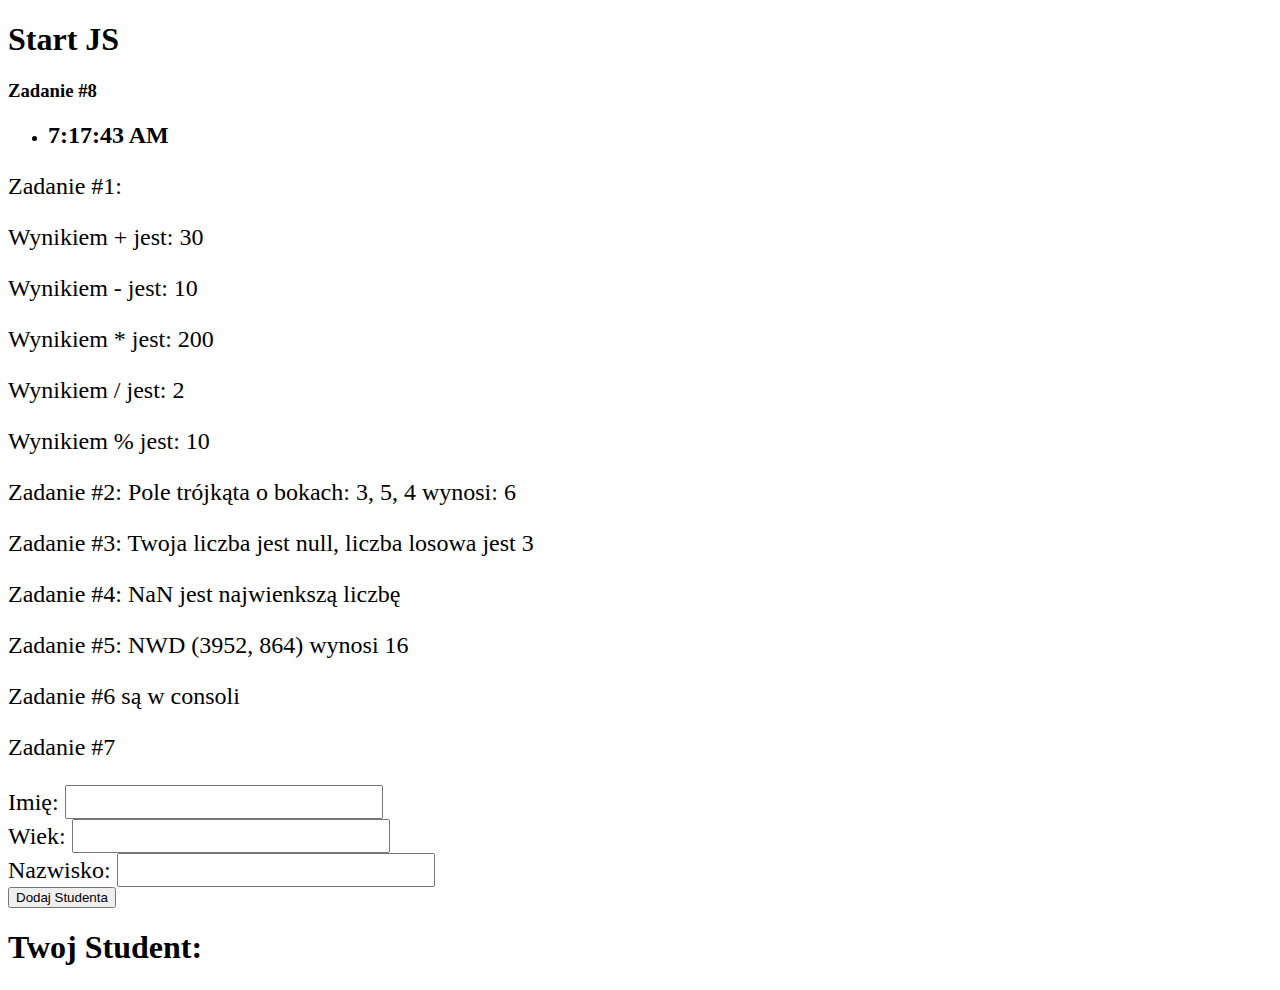
<file: Lab 3-4/index.html>
<!DOCTYPE html>
<html lang="en">
<head>
    <meta charset="UTF-8">
    <meta http-equiv="X-UA-Compatible" content="IE=edge">
    <meta name="viewport" content="width=device-width, initial-scale=1.0">
    <title>JavaScript LAB_3</title>
    <link rel="stylesheet" href="style.css">
</head>
<body>

    <h1>Start JS</h1>
    <h3>Zadanie #8</h3>
    <ul>
        <li><h2 id="czas"></h2id></h2></li>
    </ul>
    
    <!-- <br> -->
    <p>Zadanie #1:</p>
    <p id="addR"></p>
    <p id="subR"></p>
    <p id="mulR"></p>
    <p id="divR"></p>
    <p id="modR"></p>

    <p id="areaR"></p>

    <p id="losR"></p>
<!-- id="" twoży identyfukator przez który można łączyć JS -->

    <p id="najwR"></p>
    
    <p id="nwd"></p>

    <p id="obiekt"></p>

    <p>Zadanie #6 są w consoli</p>

<form>
    <p id="obiekt">Zadanie #7</p>
    <label for="name">Imię: </label>
    <input type="text" id="name"><br>
  
    <label for="age">Wiek: </label>
    <input type="text" id="age"><br>
  
    <label for="lastName">Nazwisko: </label>
    <input type="text" id="lastName"><br>
  
    <button type="button" onclick="createStudent()">Dodaj Studenta</button>
    </form>
      
    <h1>Twoj Student:</h1>
    <p id="studentName"></p>
    <p id="studentAge"></p>
    <p id="studentLastName"></p>

    
<script src="script.js"></script>
</body>
</html>
</file>
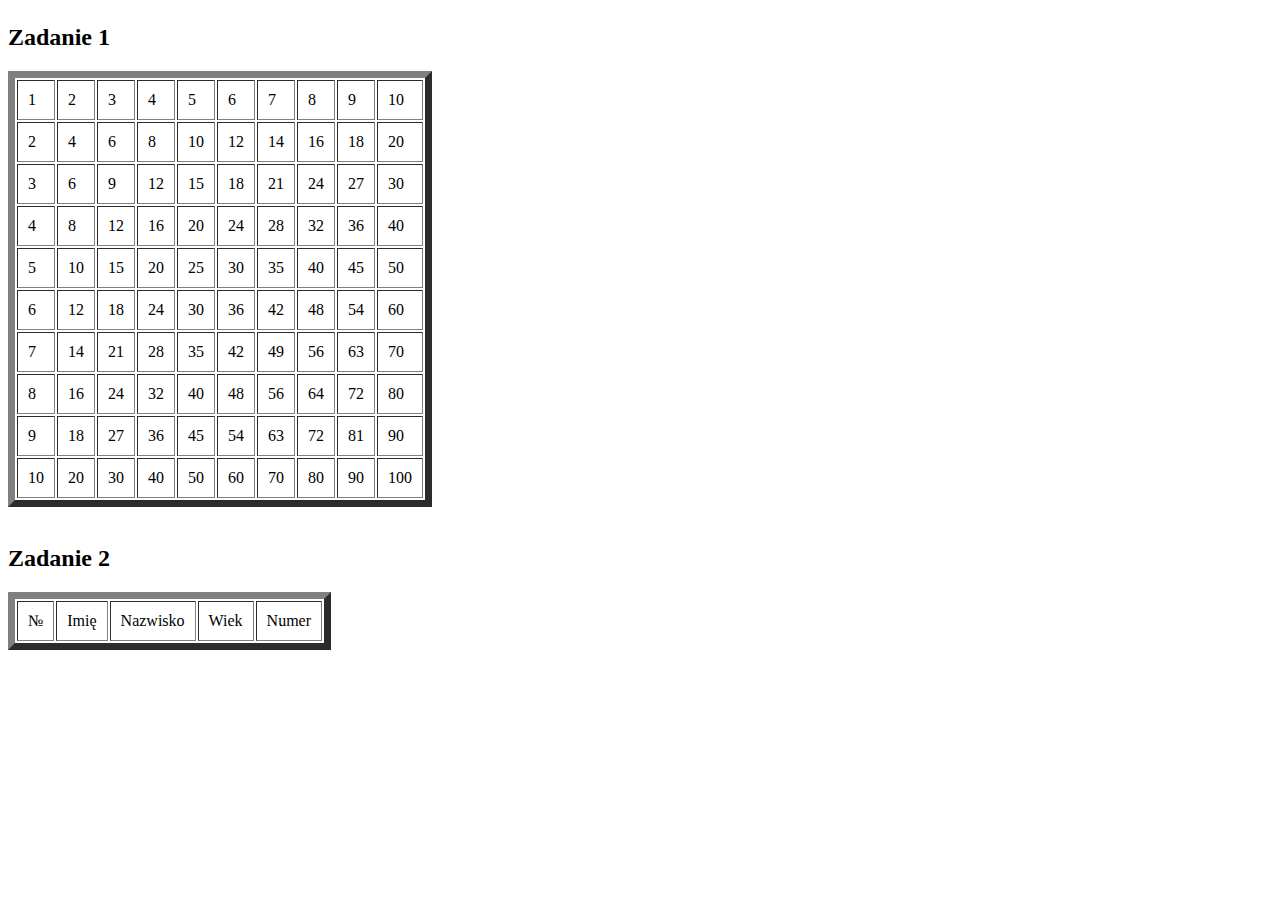
<file: Lab 5/index.html>
<!DOCTYPE html>
    <html>
    <head>
        <meta charset="UTF-8">
        <title>Lab_5</title>
        <link rel="stylesheet" href="style.css">
    </head>
<body>
<!-- Rozgrzewka 
  Obliczanie noworoczne zakończone komunikatem
  "Szczęśliwego Nowego Roku" w dok. HTML -->
<p id="countdown" class="NowyRok"></p>


<h2>Zadanie 1</h2>
<script>
function table(){
    // krok 1 Stworzenie tabliczki
    document.write("<table border=\"7\">");

    for(i=1; i < 11; i++){  // krok 2 pętla z {i} wykona się 10 razy
        document.write(`<tr><td> ${i} </td>`); // krok 3 Stworzenie kolumn i wiersze

        for(j=1; j<11; j++){ // krok 3 pętla z {j} wykona się 10 razy

            if(j != 1){ // Jeśli j nie równa się 1 - wykona się kod poniżej
                document.write(`<td> ${i*j} </td>`) // tworzy komórkę dla liczby i zapisuje iloczyn i*j
            }
        }
        document.write("</tr>"); // krok 3 koniec
    }
    // koniec kroku 1
    document.write("</table>")
}
table(); //wywołanie funkcji
</script>

<br>

<h2>Zadanie 2</h2>


<script type="text/javascript" src="script.js"></script>
</body>
</html>
</file>
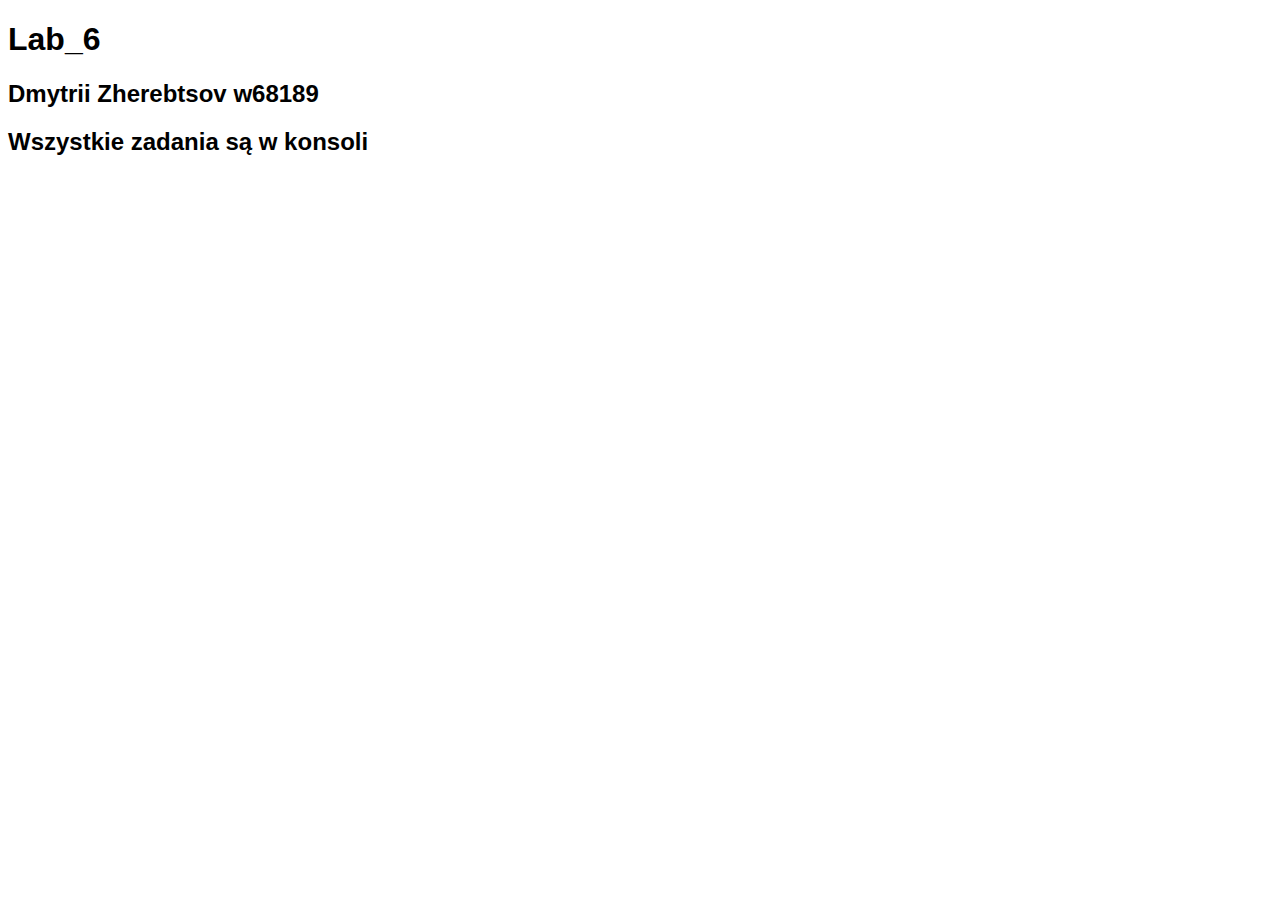
<file: Lab_6/index.html>
<!DOCTYPE html>
<html lang="en">
<head>
    <meta charset="UTF-8">
    <meta http-equiv="X-UA-Compatible" content="IE=edge">
    <meta name="viewport" content="width=device-width, initial-scale=1.0">
    <link rel="stylesheet" href="style.css">
    <title>Lab_6</title>
</head>
<body>
    <h1>Lab_6</h1>
    <h2>Dmytrii Zherebtsov w68189</h2>
    <h2>Wszystkie zadania są w konsoli</h2>
    <script src="scripts.js"></script>
</body>
</html>
</file>
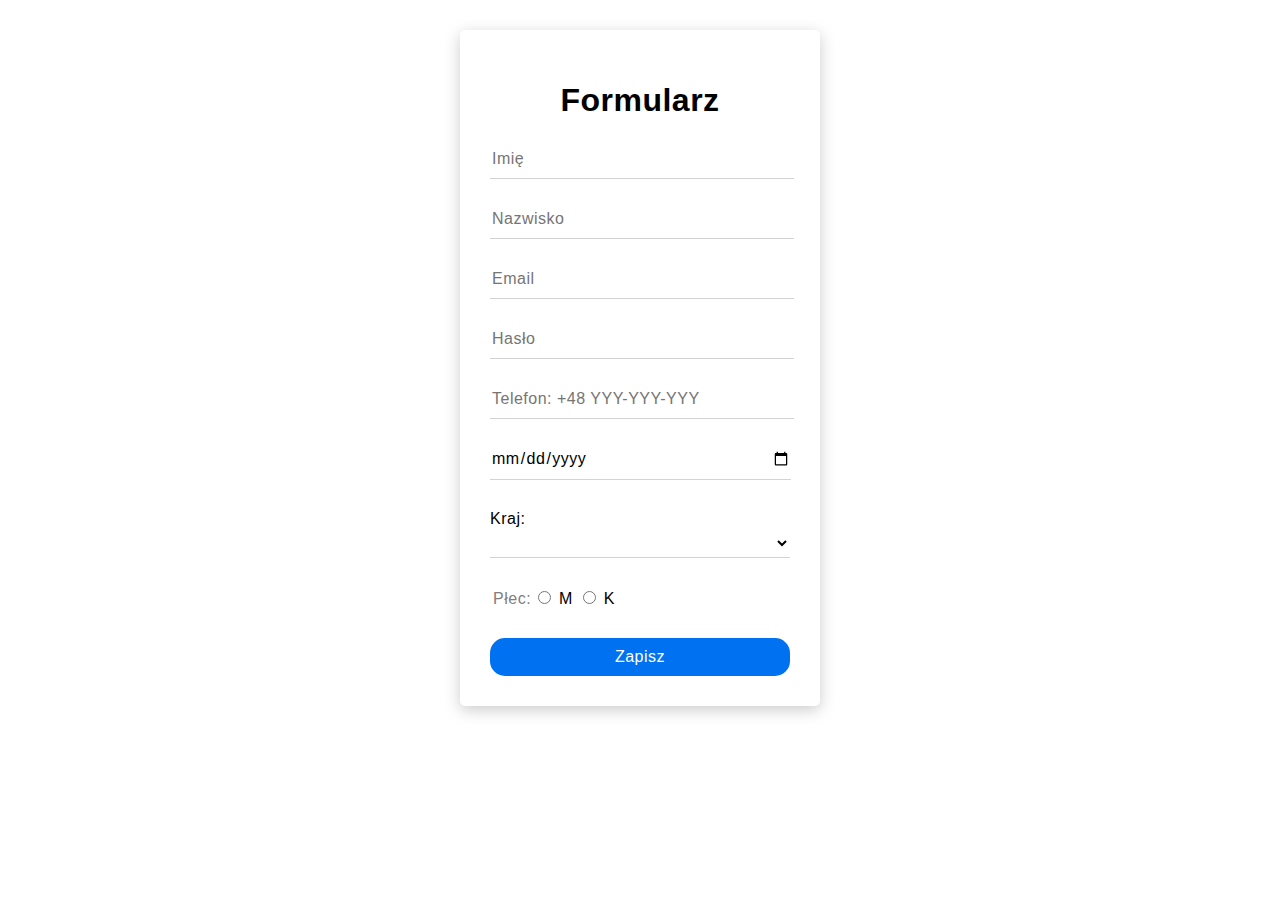
<file: Lab_7/index.html>
<!DOCTYPE html>
<html lang="en">
<head>
    <meta charset="UTF-8">
    <meta http-equiv="X-UA-Compatible" content="IE=edge">
    <meta name="viewport" content="width=device-width, initial-scale=1.0">
    <title>Formularz</title>
    <link rel="stylesheet" href="style.css">
</head>
<body>

    <form class="form" name="userForm">
        <h1 class="form_title">Formularz</h1>

        <div class="form_group">
            <label for="name"  class="form_label"></label>
            <input id="user_name" name="userName" class="form_input" type="text" placeholder="Imię" 
            required oninvalid="this.setCustomValidity('Pole NIE posiada wartości!')" 
            oninput="this.setCustomValidity('')">

            <p onclick="check()" class="message" id="demo"></p>
        </div>

        <div class="form_group">
            <label for="lastName" class="form_label"></label>
            <input class="form_input" type="text" placeholder="Nazwisko" required 
            oninvalid="this.setCustomValidity('Pole NIE posiada wartości!')" 
            oninput="this.setCustomValidity('')">
        </div>

        <div class="form_group">
            <label class="form_label" for="email"></label>
            <input class="form_input" type="email" id="email_input" 
            placeholder="Email" onblur="checkEmailValidity()" required>
        </div>

        <div class="form_group">
            <label class="form_label" for="password"></label>
            <input class="form_input" type="password" placeholder="Hasło" id="password_input" onkeyup="checkPassword()" required
            oninvalid="this.setCustomValidity('Pole NIE posiada wartości!')" 
            oninput="this.setCustomValidity('')">
            <p id="password_strength"></p>
        </div>

        <div class="form_group">
            <label class="form_label" for="num"></label>
            <input class="form_input" type="text" name="formLen" id="tel" minlength="9" 
            maxlength="12" placeholder="Telefon: +48 YYY-YYY-YYY" required><br>
        </div>

        <div class="form_group"> 
            <input class="form_input" type="date" name="dateValue" required
            oninvalid="this.setCustomValidity('Pole NIE posiada wartości!')" 
            oninput="this.setCustomValidity('')">
        </div>

        <div class="form_group">
            <label for="country">Kraj: </label>
            <select placeholder="Kraj" class="form_input" name="country" 
              oninvalid="this.setCustomValidity('Pole NIE posiada wartości!')" 
              oninput="this.setCustomValidity('')" required>
                <option></option>
                <option value="Polska">Polska</option>
                <option value="Ukraina">Ukraina</option>
                <option value="Litwa">Litwa</option>
                <option value="Niemcy">Niemcy</option>
            </select>
            <span class="error"></span>
        </div>

        <div class="form_group">
            <label class="form_label_płec" for="sex">Płec: </label>
            <input class="form_sex" type="radio" name="M-W" id="sex" required>
            <label for="Man">M</label>
            <input class="form_sex" type="radio" name="M-W" id="sex" required>
            <label for="Women">K</label>
        </div>

        <button class="form_button" onclick="myFunction()">Zapisz</button>
        <!-- <input class="form_button" type="submit" name="submit" value="Zapisz" > -->
    </form>


    <script src="script.js"></script>
</body>
</html>
</file>
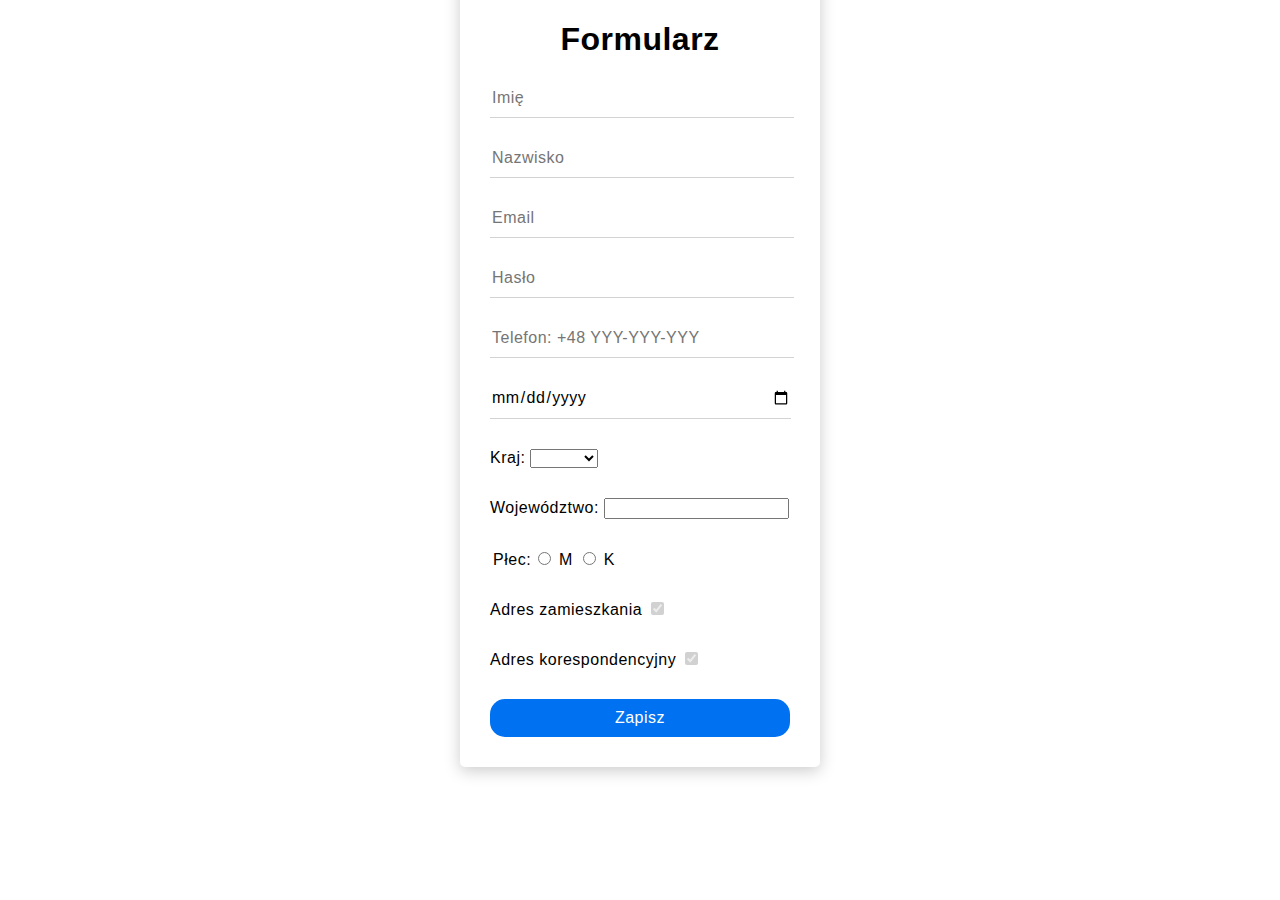
<file: Lab_8/index.html>
<!DOCTYPE html>
<html lang="en">
<head>
    <meta charset="UTF-8">
    <meta http-equiv="X-UA-Compatible" content="IE=edge">
    <meta name="viewport" content="width=device-width, initial-scale=1.0">
    <title>Formularz</title>
    <link rel="stylesheet" href="style.css">
</head>
<body>

    <form class="form" name="userForm">
        <h1 class="form_title">Formularz</h1>

        <div class="form_group">
            <label for="name"  class="form_label"></label>
            <input id="user_name" name="userName" class="form_input" type="text" placeholder="Imię" 
            required oninvalid="this.setCustomValidity('Pole NIE posiada wartości!')" 
            oninput="this.setCustomValidity('')">

            <p onclick="check()" class="message" id="demo"></p>
        </div>

        <div class="form_group">
            <label for="lastName" class="form_label"></label>
            <input class="form_input" type="text" placeholder="Nazwisko" required 
            oninvalid="this.setCustomValidity('Pole NIE posiada wartości!')" 
            oninput="this.setCustomValidity('')">
        </div>

        <div class="form_group">
            <label class="form_label" for="email"></label>
            <input class="form_input" type="email" id="email_input" 
            placeholder="Email" onblur="checkEmailValidity()" required>
        </div>

        <div class="form_group">
            <label class="form_label" for="password"></label>
            <input class="form_input" type="password" placeholder="Hasło" id="password_input" onkeyup="checkPassword()" required
            oninvalid="this.setCustomValidity('Pole NIE posiada wartości!')" 
            oninput="this.setCustomValidity('')">
            <p id="password_strength"></p>
        </div>

        <div class="form_group">
            <label class="form_label" for="num"></label>
            <input class="form_input" type="text" name="formLen" id="tel" pattern="[0-9]*" inputmode="numeric"
                maxlength="12" placeholder="Telefon: +48 YYY-YYY-YYY" required><br>
        </div>

        <div class="form_group"> 
            <input class="form_input" type="date" name="dateValue" required
            oninvalid="this.setCustomValidity('Pole NIE posiada wartości!')" 
            oninput="this.setCustomValidity('')">
        </div>

        <div class="form_group">
            <label>Kraj: </label>
            <select name="country" required onchange="toggleWojewodztwoField()">
                <option></option>
                <option value="Polska">Polska</option>
                <option value="Ukraina">Ukraina</option>
                <option value="Litwa">Litwa</option>
                <option value="Niemcy">Niemcy</option>
            </select>
            <span class="error"></span>
        </div>

        <div class="form_group" id="wojewodztwoGroup">
            <label>Województwo: </label>
            <input type="text" name="wojewodztwo" required>
            <span class="error"></span>
        </div>

        <div class="form_group">
            <label class="form_label_płec" for="sex">Płec: </label>
            <input class="form_sex" type="radio" name="M-W" id="sex" required>
            <label for="Man">M</label>
            <input class="form_sex" type="radio" name="M-W" id="sex" required>
            <label for="Women">K</label>
        </div>

        <div class="form_group">
            <label for="addressCheckbox">Adres zamieszkania</label>
            <input type="checkbox" id="addressCheckbox" checked disabled>
        </div>
    
        <div class="form_group">
            <label for="addressCheckbox">Adres korespondencyjny</label>
            <input type="checkbox" id="addressCheckbox" checked disabled>
        </div>

        <button class="form_button" onclick="myFunction()">Zapisz</button>
        <!-- <input class="form_button" type="submit" name="submit" value="Zapisz" > -->

    </form>


    <script src="script.js"></script>
</body>
</html>
</file>
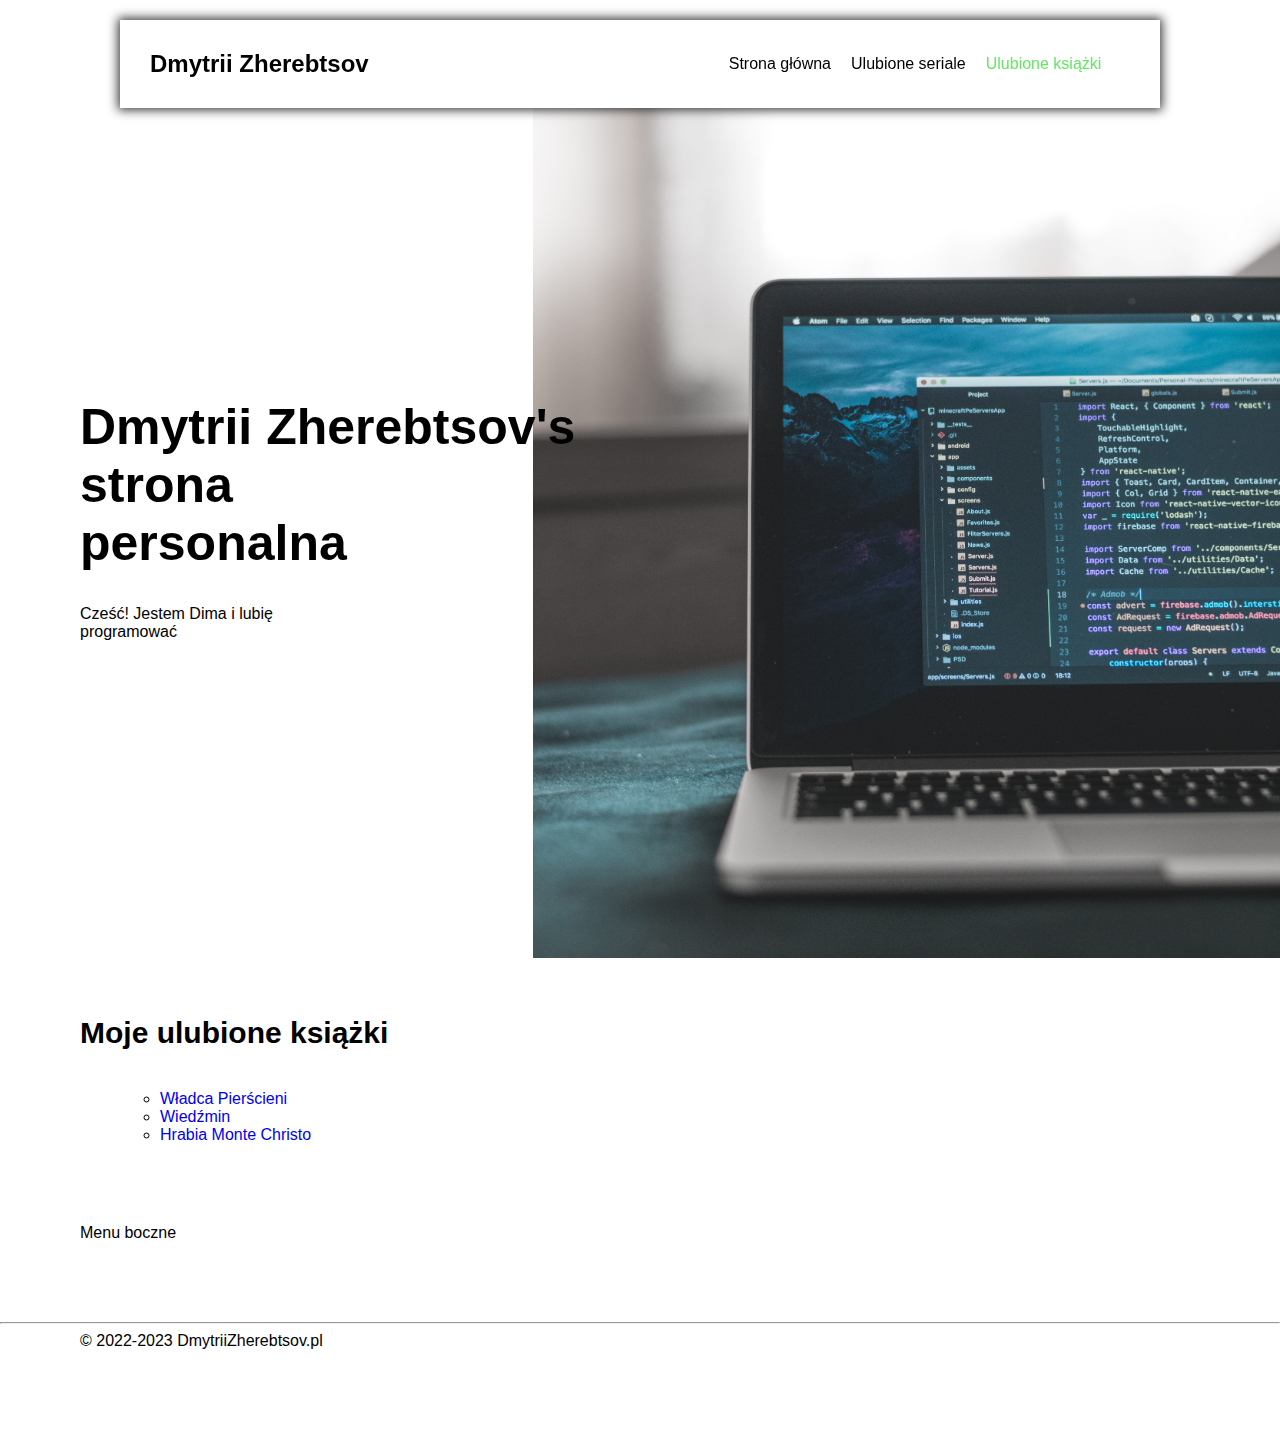
<file: Lab2/ksiazki/index.html>
﻿<!DOCTYPE html>
<html lang="pl">
  <head>
    <meta charset="utf-8">
    <title>Książki</title>
  </head>
  <body>
    <style>
    *{
      /* border: 1px solid red !important; */
      font-family: "Inter", sans-serif;
    } 
    body {
      margin: 0;
      padding: 0;
    }
    h1{
      font-size: 50px;
    }
    h4{
      font-size: 30px;
    }
    header{
      display: flex;
      background-color: rgb(255, 255, 255) !important;
      position: sticky;
      top: 0;
      left: 0;
      gap: 20px;
      box-shadow: 0 0 10px 2px #353535;
      margin: 20px 120px;
      padding: 10px 10px 10px 30px;
      z-index: 100;
    }
    section:first-child {
      display: flex;
      align-items: center;
      justify-content: space-between;
      flex-direction: row;
      height: calc(100vh - 150px);
      text-align: left;
    }
    .sect1{
      margin: 0px 0px 5em 5em;
    }
    .list{
      list-style: none;
      display: flex;
      margin-left: 300px;
    }
    header .list_nav {
      display: flex;
      /* width: 1000px;  */
      list-style: none;
      display: flex;
      align-items: center;
      justify-content: right;
    }
    header nav ul {
      gap: 20px;
    }
    a{
      text-decoration: none;
    }

/* .image {
  flex: 1;
} */
.image img {
  flex: 1;
  max-width: 80%;
}
    </style>
    <header>
      <div>
        <h2>Dmytrii Zherebtsov</h2>
      </div>
      <nav class="list_nav">
        <ul class="list">
          <li><a style="color: #000;" href="../index.html">Strona główna</a></li>
          <li>
            <a style="color: #000;" href="../seriale/index.html" >Ulubione seriale</a>
          </li>
          <li><a style="color: rgb(100, 230, 100);" href="../ksiazki/index.html">Ulubione książki</a></li>
        </ul>
      </nav>
    </header>

    <main>
      <section class="sect1">
          <div>
            <h1>
              <span style="position: absolute;">Dmytrii Zherebtsov's</span><br>strona personalna
            </h1>
            <span>Cześć! Jestem Dima i
              <span>lubię programować</span></span>
          </div>
          <div class="image">
            <img src="../images/main.jpg" alt="Obrazek komputera" align="right">
          </div>
      </section>
<br>
      <article class="sect1">
        <div>
          <h4>Moje ulubione książki</h4>
          <ul>
            <ul>
              <li>
                <a href="https://pl.wikipedia.org/wiki/W%C5%82adca_Pier%C5%9Bcieni">Władca Pierścieni</a>
              </li>
              <li>
                <a href="https://pl.wikipedia.org/wiki/Wied%C5%BAmin">
                  Wiedźmin</a>
              </li>
              <li>
              <a href="https://pl.wikipedia.org/wiki/Hrabia_Monte_Christo">
                Hrabia Monte Christo</a>
              </li>
            </ul>
          </ul>
        </div>
      </article>
    </main>
    <aside class="sect1">Menu boczne</aside>
    <hr>
    <footer class="sect1">© 2022-2023 DmytriiZherebtsov.pl</footer>
  </body>
</html>
</file>
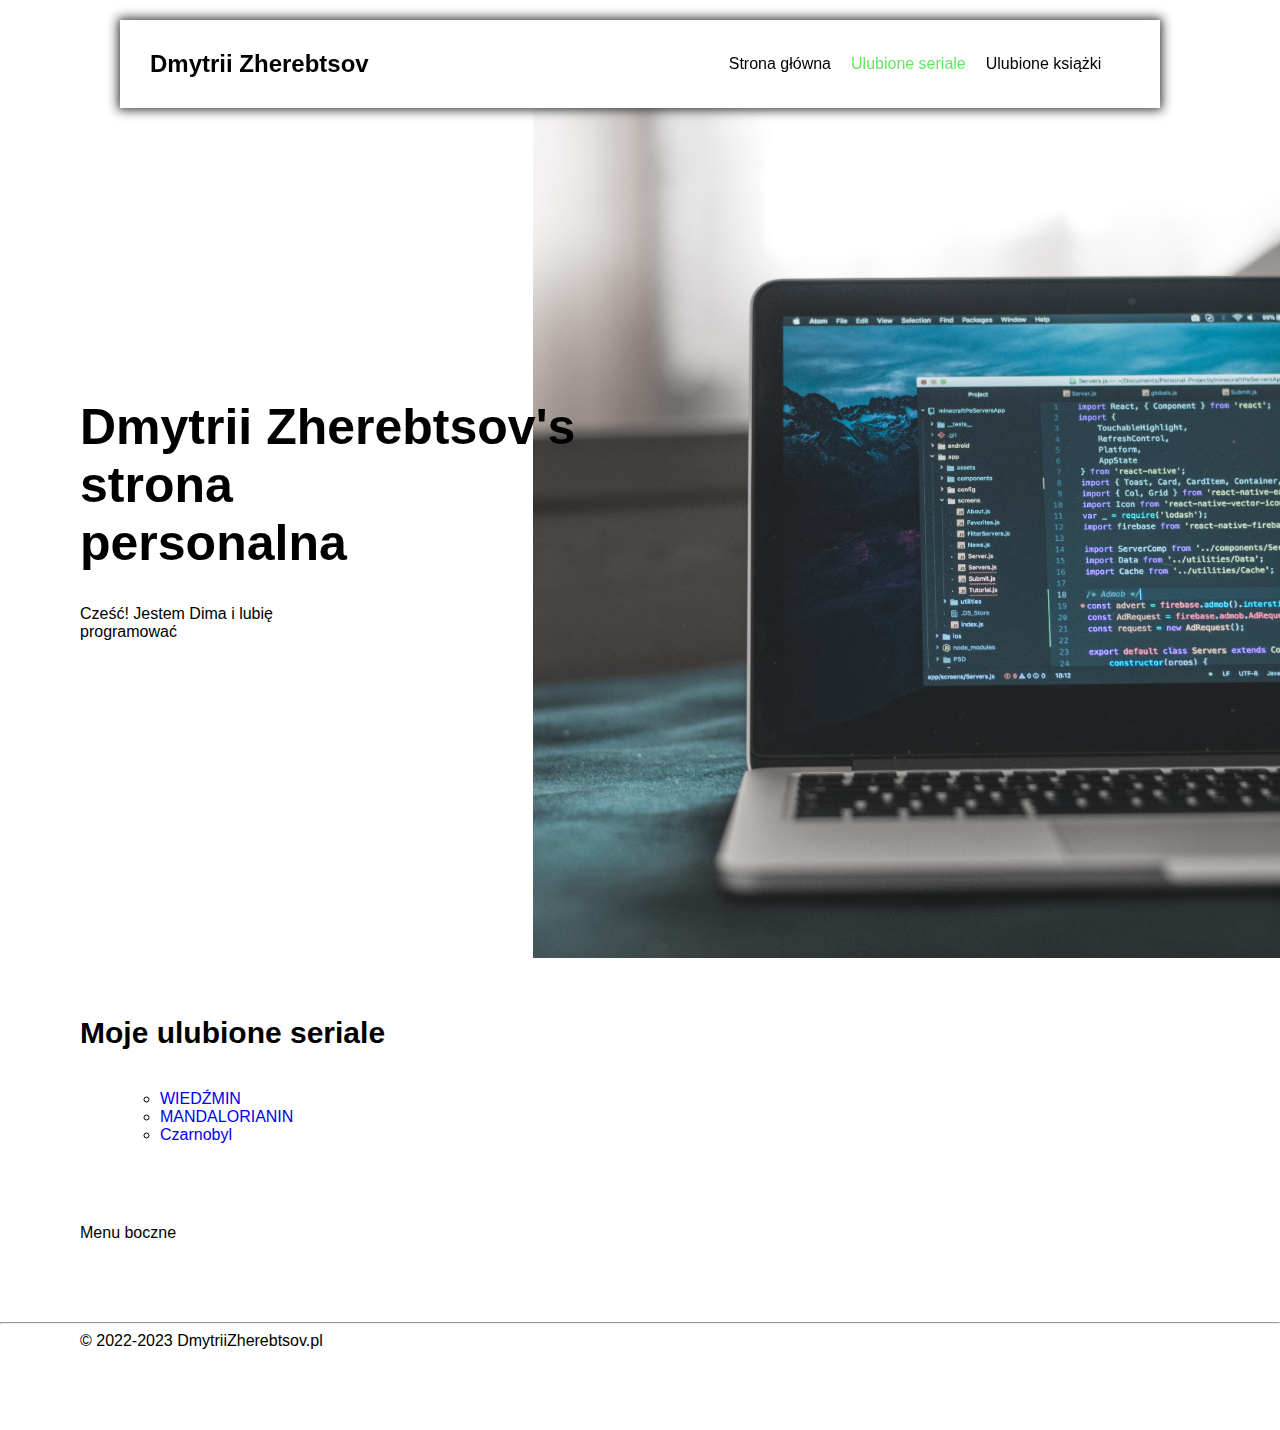
<file: Lab2/seriale/index.html>
﻿<!DOCTYPE html>
<html lang="pl">
  <head>
    <meta charset="utf-8">
    <title>Seriale</title>
  </head>
  <body>
    <style>
    *{
      /* border: 1px solid red !important; */
      font-family: "Inter", sans-serif;
    } 
    body {
      margin: 0;
      padding: 0;
    }
    h1{
      font-size: 50px;
    }
    h4{
      font-size: 30px;
    }
    header{
      display: flex;
      background-color: rgb(255, 255, 255) !important;
      position: sticky;
      top: 0;
      left: 0;
      gap: 20px;
      box-shadow: 0 0 10px 2px #353535;
      margin: 20px 120px;
      padding: 10px 10px 10px 30px;
      z-index: 100;
    }
    section:first-child {
      display: flex;
      align-items: center;
      justify-content: space-between;
      flex-direction: row;
      height: calc(100vh - 150px);
      text-align: left;
    }
    .sect1{
      margin: 0px 0px 5em 5em;
    }
    .list{
      list-style: none;
      display: flex;
      margin-left: 300px;
    }
    header .list_nav {
      display: flex;
      /* width: 1000px;  */
      list-style: none;
      display: flex;
      align-items: center;
      justify-content: right;
    }
    header nav ul {
      gap: 20px;
    }
    a{
      text-decoration: none;
    }

/* .image {
  flex: 1;
} */
.image img {
  flex: 1;
  max-width: 80%;
}
    </style>
    <header>
      <div>
        <h2>Dmytrii Zherebtsov</h2>
      </div>
      <nav class="list_nav">
        <ul class="list">
          <li><a style="color: #000;" href="../index.html">Strona główna</a></li>
          <li>
            <a style="color: rgb(100, 230, 100);" href="../seriale/index.html" >Ulubione seriale</a>
          </li>
          <li><a style="color: #000;" href="../ksiazki/index.html">Ulubione książki</a></li>
        </ul>
      </nav>
    </header>

    <main>
      <section class="sect1">
          <div>
            <h1>
              <span style="position: absolute;">Dmytrii Zherebtsov's</span><br>strona personalna
            </h1>
            <span>Cześć! Jestem Dima i
              <span>lubię programować</span></span>
          </div>
          <div class="image">
            <img src="../images/main.jpg" alt="Obrazek komputera" align="right">
          </div>
      </section>
<br>
      <article class="sect1">
        <div>
          <h4>Moje ulubione seriale</h4>
          <ul>
            <ul>
              <li>
                <a href="https://www.filmweb.pl/world/Wied%C5%BAmin-30">WIEDŹMIN</a>
              </li>
              <li>
                <a href="https://www.filmweb.pl/character/Mandalorianin-1432">
                  MANDALORIANIN</a>
              </li>
              <li>
              <a href="https://www.filmweb.pl/serial/Czarnobyl-2019-799827">
                  Czarnobyl</a>
              </li>
            </ul>
          </ul>
        </div>
      </article>
    </main>
    <aside class="sect1">Menu boczne</aside>
    <hr>
    <footer class="sect1">© 2022-2023 DmytriiZherebtsov.pl</footer>

  </body>
</html>
</file>
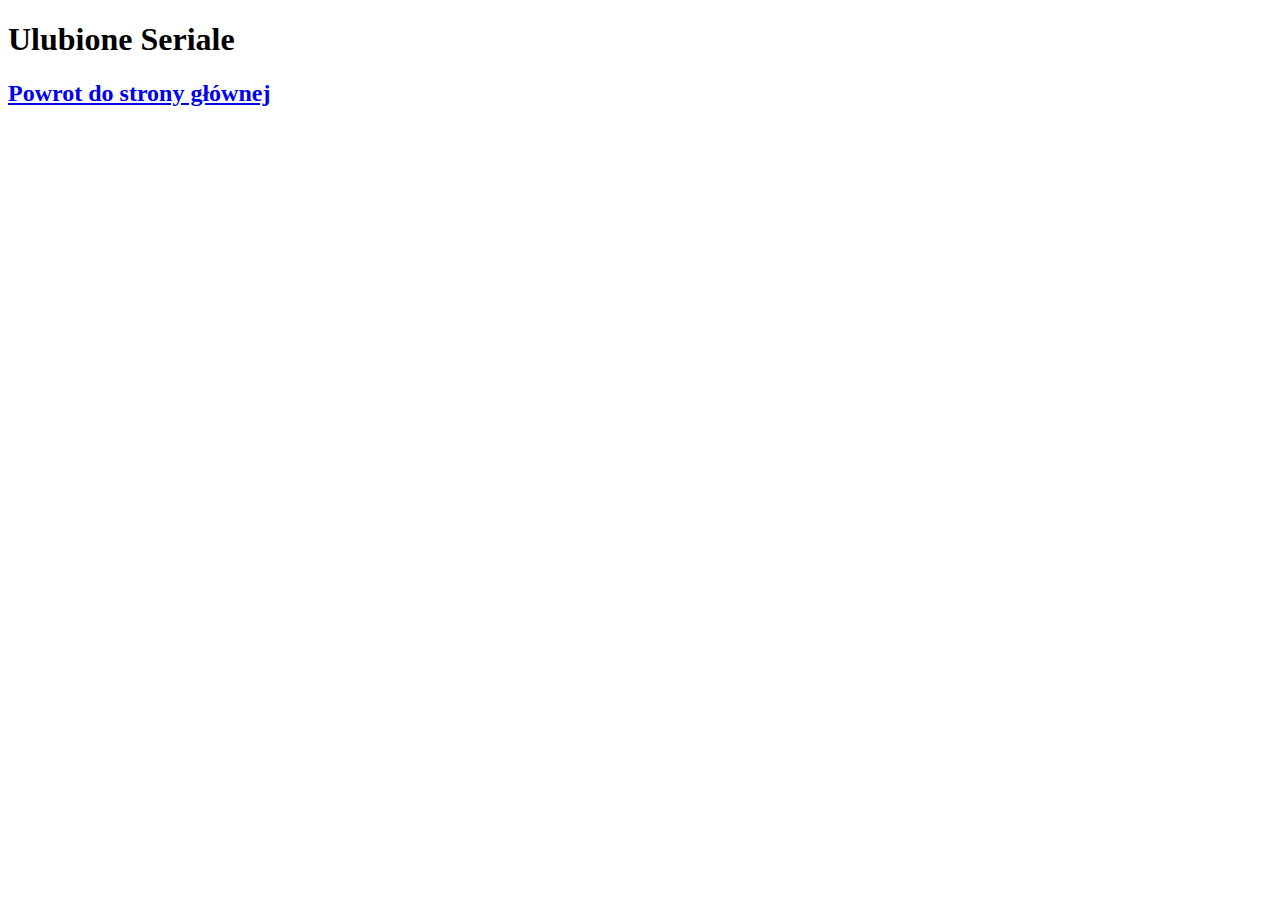
<file: Lab_1/Ul Książki.html>
<!DOCTYPE html>
<html lang="en">
<head>
    <meta charset="UTF-8">
    <meta http-equiv="X-UA-Compatible" content="IE=edge">
    <meta name="viewport" content="width=device-width, initial-scale=1.0">
    <title>Document</title>
</head>
<body>
    <h1>Ulubione Seriale</h1>
    <h2><a href="file:///D:/Lab_1/index.html">Powrot do strony głównej</a></h2>
</body>
</html>
</file>
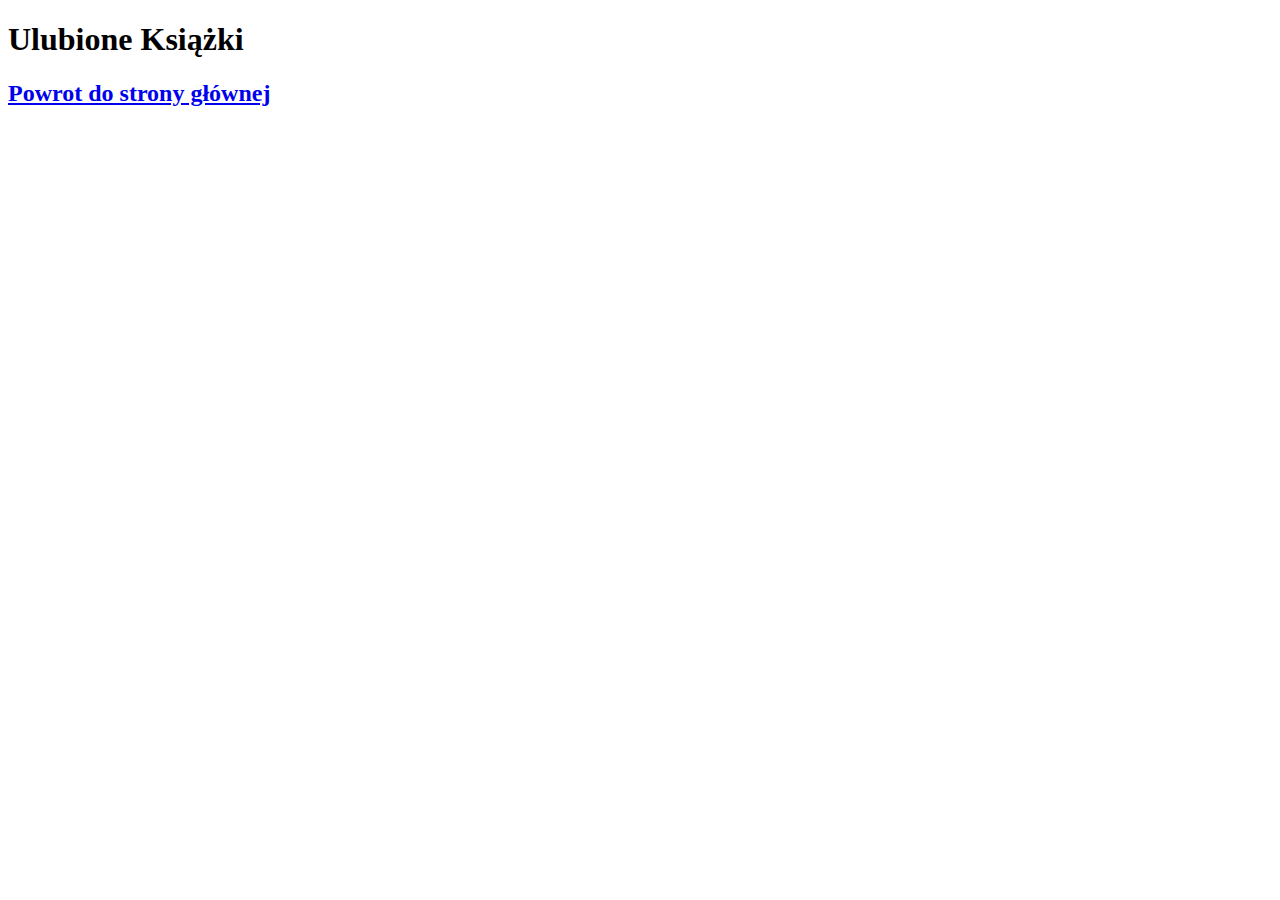
<file: Lab_1/Ul Seriale.html>
<!DOCTYPE html>
<html lang="en">
<head>
    <meta charset="UTF-8">
    <meta http-equiv="X-UA-Compatible" content="IE=edge">
    <meta name="viewport" content="width=device-width, initial-scale=1.0">
    <title>Document</title>
</head>
<body>
    <h1>Ulubione Książki</h1>
    <h2><a href="file:///D:/Lab_1/index.html">Powrot do strony głównej</a></h2>
</body>
</html>
</file>
<file: Lab 3-4/style.css>
p, label, input{
    font-size: 150%;
}
</file>
<file: Lab 5/style.css>
td{
    padding: 10px;
}
.NowyRok{
    font-family: roboto, sans-serif;
    font-size: 150%;
    font-style: bold;

}
</file>
<file: Lab_6/style.css>
*{
    font-family: roboto, Arial, Helvetica, sans-serif;
}
</file>
<file: Lab_7/style.css>
body{
    display: flex;
    justify-content: center;
    align-items: center;
    height: 45em;
}

.form{
    width: 300px;
    padding: 30px;
    border-radius: 5px;
    box-shadow: 0 4px 16px #ccc;
    font-family: Roboto, sans-serif;
    letter-spacing: 0.5px;
}

.form_input, .form_button{
    font-family: Roboto, sans-serif;
    letter-spacing: 0.5px;
    font-size: 16px;
}

.form_title{
    text-align: center;
    margin-bottom: 30px;
}

.form_group{
    position: relative;
    margin-bottom: 30px;
}

.form_label{
    position: absolute;
    top: 0;
    z-index: -1;
    color: #9e9e9e;
    transition: 0.3s;
}

.form_input{
    width: 100%;
    padding-bottom: 10px;
    border: none;
    border-bottom: 1px solid lightgray;
    background-color: transparent;
    outline: none;
    transition: 0.3s;
}

.form_input:focus{
    border-bottom: 1px solid gray;
}

.form_button {
    width: 100%;
    padding: 10px 20px;
    border: none;
    border-radius: 15px;
    cursor: pointer;
    background-color: #0071f0;
    outline: none;
    transition: 0,3s;
    color: white;
}

.form_label_płec{
    position: relative;
    left: 1%;
    color: gray;
    transition: 0.3s;
}

.message{
    color: #fc1d1dd7;
    font-size: 80%;
    cursor: pointer;
}
</file>
<file: Lab_8/style.css>
body{
    display: flex;
    justify-content: center;
    align-items: center;
    height: 45em;
}

.form{
    width: 300px;
    padding: 30px;
    border-radius: 5px;
    box-shadow: 0 4px 16px #ccc;
    font-family: Roboto, sans-serif;
    letter-spacing: 0.5px;
}

.form_input, .form_button{
    font-family: Roboto, sans-serif;
    letter-spacing: 0.5px;
    font-size: 16px;
}

.form_title{
    text-align: center;
    margin-bottom: 30px;
}

.form_group{
    position: relative;
    margin-bottom: 30px;
}

.form_label{
    position: absolute;
    top: 0;
    z-index: -1;
    color: #9e9e9e;
    transition: 0.3s;
}

.form_input{
    width: 100%;
    padding-bottom: 10px;
    border: none;
    border-bottom: 1px solid lightgray;
    background-color: transparent;
    outline: none;
    transition: 0.3s;
}

.form_input:focus{
    border-bottom: 1px solid gray;
}

.form_button {
    width: 100%;
    padding: 10px 20px;
    border: none;
    border-radius: 15px;
    cursor: pointer;
    background-color: #0071f0;
    outline: none;
    transition: 0,3s;
    color: white;
}

.form_label_płec{
    position: relative;
    left: 1%;
    /* color: gray; */
    transition: 0.3s;
}

.message{
    color: #fc1d1dd7;
    font-size: 80%;
    cursor: pointer;
}
</file>
